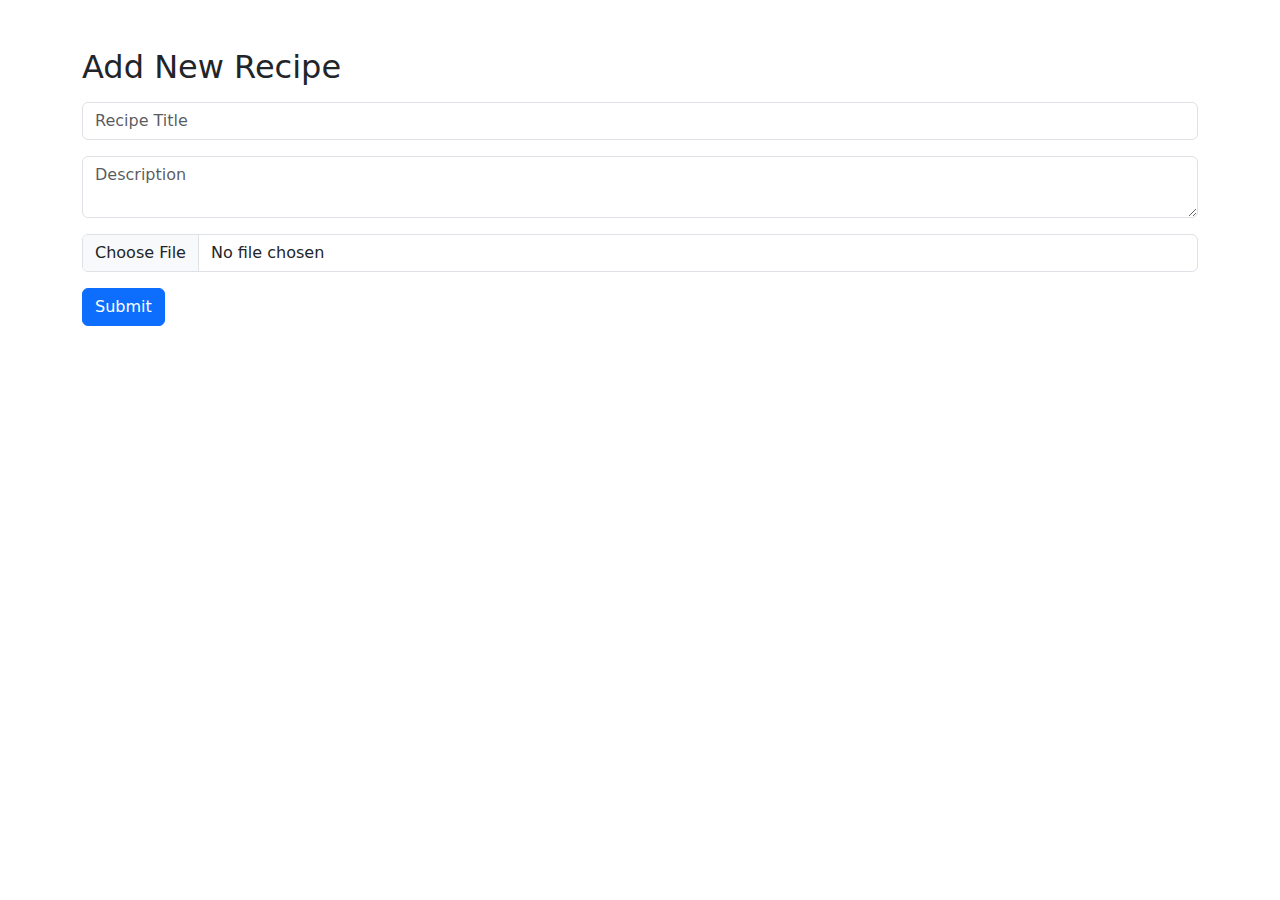
<file: frontend/add-recipe.html>
<!DOCTYPE html>
<html>
<head>
    <title>Add Recipe</title>
    <link href="styles.css" rel="stylesheet">
    <link rel="stylesheet" href="https://cdn.jsdelivr.net/npm/bootstrap@5.3.0/dist/css/bootstrap.min.css">
</head>

<body>

<div class="container mt-5">

  <h2>Add New Recipe</h2>

  <input class="form-control mt-3" id="title" placeholder="Recipe Title">
  
  <textarea id="description" class="form-control mt-3" placeholder="Description"></textarea>

  <input class="form-control mt-3" type="file">

  <button class="btn btn-primary mt-3" onclick="addRecipe()">Submit</button>

</div>

<script src="app.js"></script>
</body>
</html>
</file>
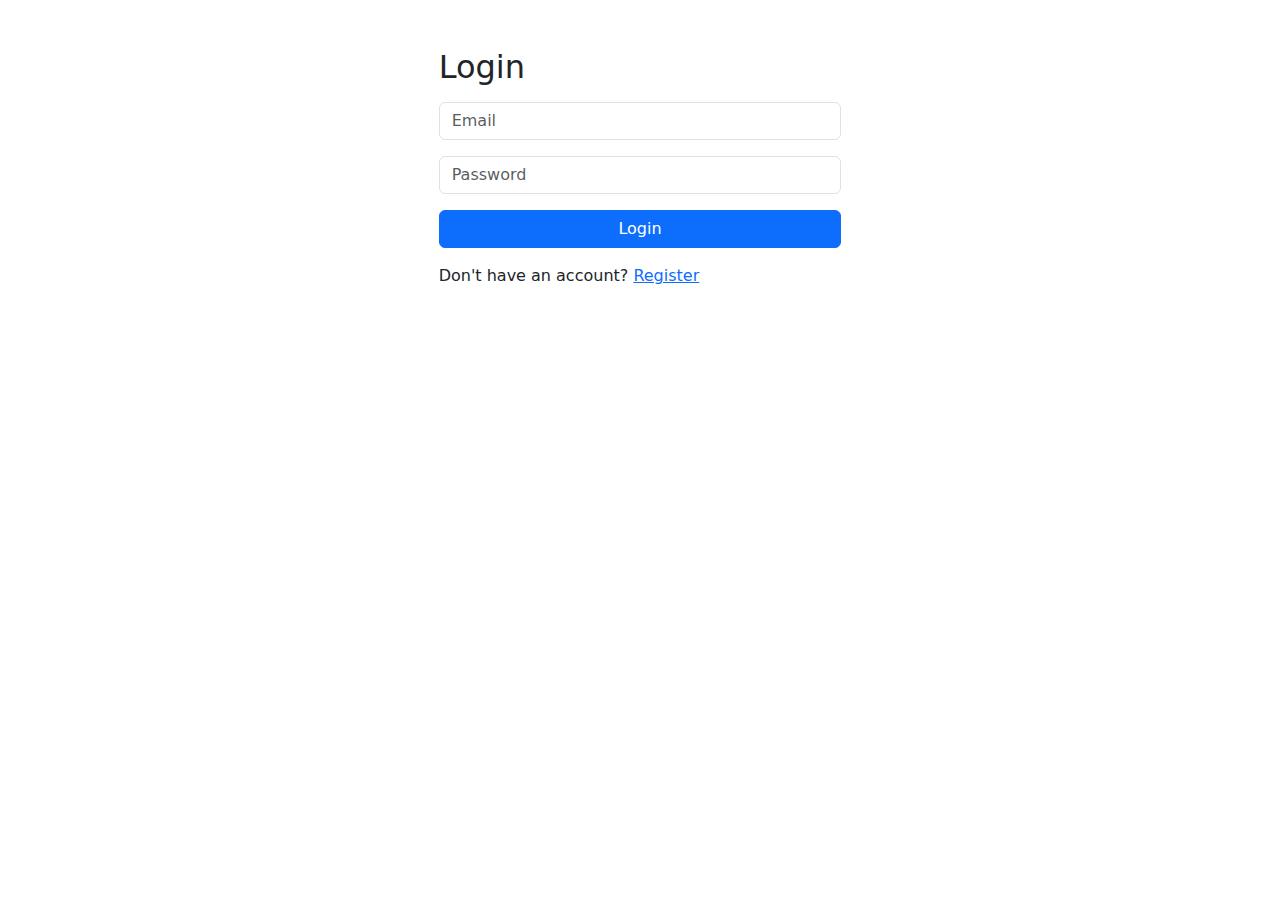
<file: frontend/login.html>
<!DOCTYPE html>
<html>
<head>
    <title>Login</title>
    <link href="styles.css" rel="stylesheet">
    <link rel="stylesheet" href="https://cdn.jsdelivr.net/npm/bootstrap@5.3.0/dist/css/bootstrap.min.css">
</head>

<body>

<div class="container mt-5 col-md-4">

  <h2>Login</h2>

  <input class="form-control mt-3" id="email" placeholder="Email">
  <input class="form-control mt-3" id="password" type="password" placeholder="Password">

  <button class="btn btn-primary mt-3 w-100" onclick="loginUser()">Login</button>

  <p class="mt-3">Don't have an account? <a href="register.html">Register</a></p>

</div>

<script src="app.js"></script>
</body>
</html>
</file>
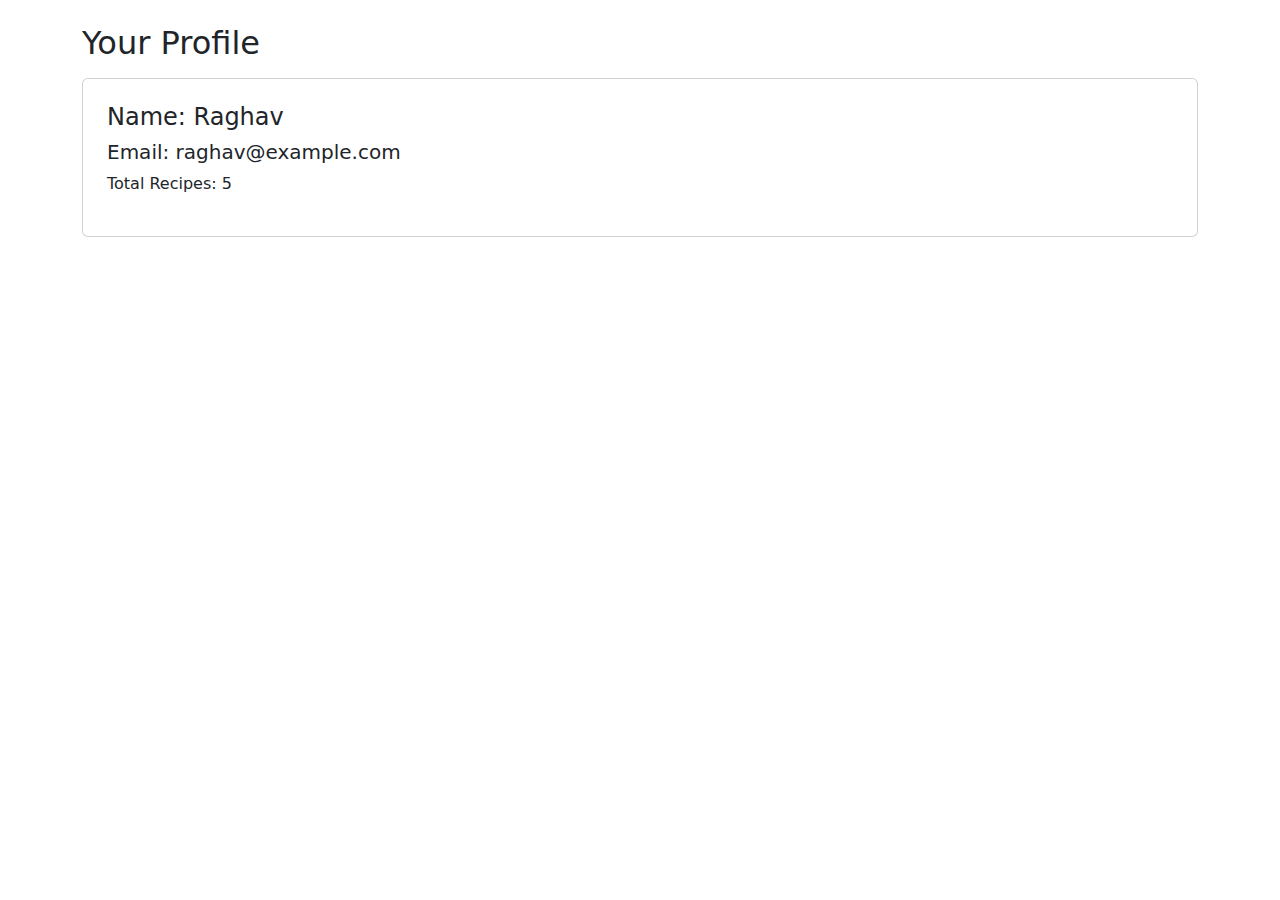
<file: frontend/profile.html>
<!DOCTYPE html>
<html>
<head>
    <title>Profile</title>
    <link href="styles.css" rel="stylesheet">
    <link rel="stylesheet" href="https://cdn.jsdelivr.net/npm/bootstrap@5.3.0/dist/css/bootstrap.min.css">
</head>

<body>

<div class="container mt-4">

  <h2>Your Profile</h2>

  <div class="card mt-3 p-4">
    <h4>Name: Raghav</h4>
    <h5>Email: raghav@example.com</h5>
    <p>Total Recipes: 5</p>
  </div>

</div>

</body>
</html>
</file>
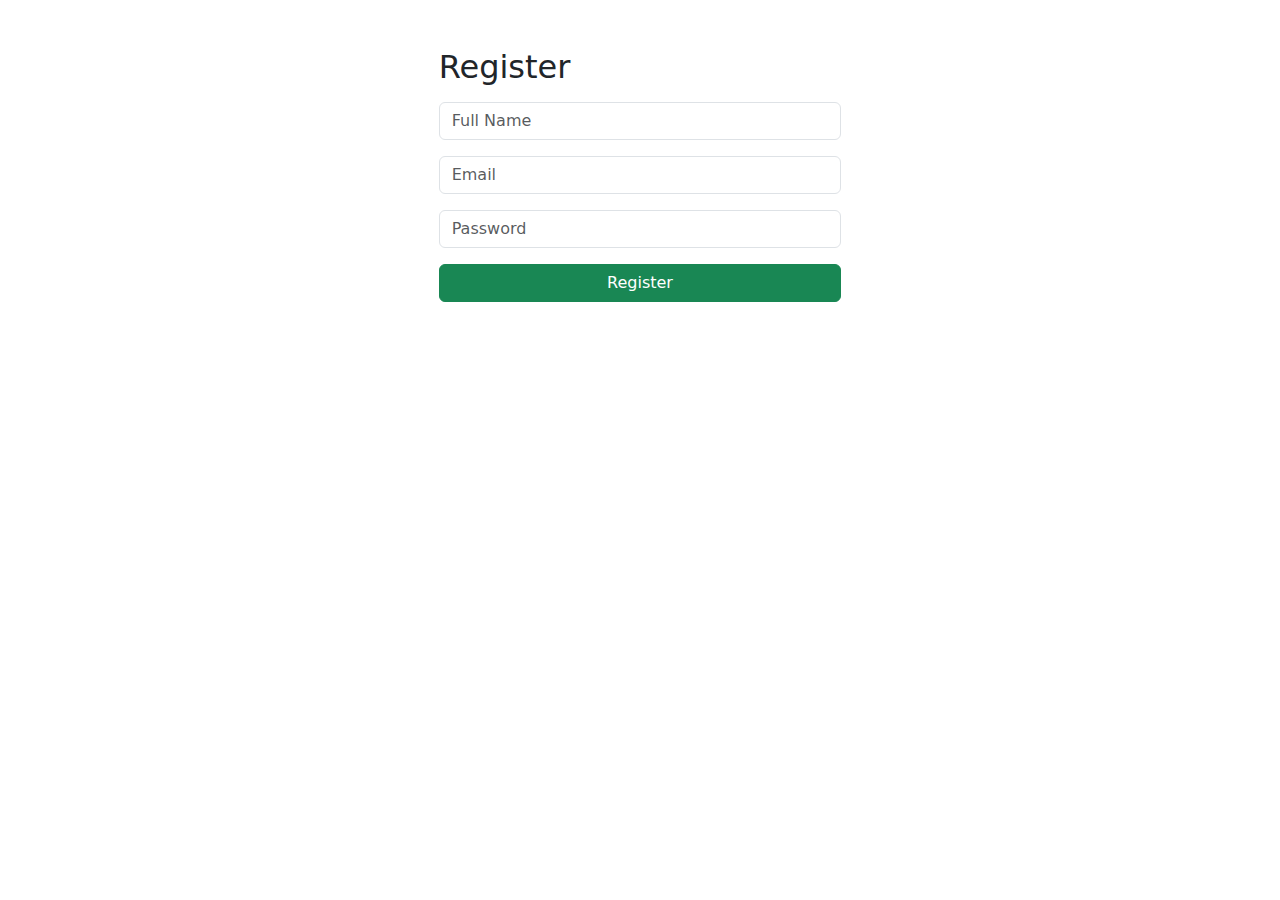
<file: frontend/register.html>
<!DOCTYPE html>
<html>
<head>
    <title>Register</title>
    <link href="styles.css" rel="stylesheet">
    <link rel="stylesheet" href="https://cdn.jsdelivr.net/npm/bootstrap@5.3.0/dist/css/bootstrap.min.css">
</head>

<body>

<div class="container mt-5 col-md-4">

  <h2>Register</h2>

  <input class="form-control mt-3" id="name" placeholder="Full Name">
  <input class="form-control mt-3" id="email" placeholder="Email">
  <input class="form-control mt-3" id="password" type="password" placeholder="Password">

  <button class="btn btn-success mt-3 w-100">Register</button>

</div>

</body>
</html>
</file>
<file: frontend/styles.css>
body {
    font-family: 'Poppins', sans-serif;
    background: #f9f9f9;
}

.navbar {
    background-color: #ff6b6b !important;
}

.recipe-card {
    transition: 0.3s;
}

.recipe-card:hover {
    transform: scale(1.02);
}
</file>
